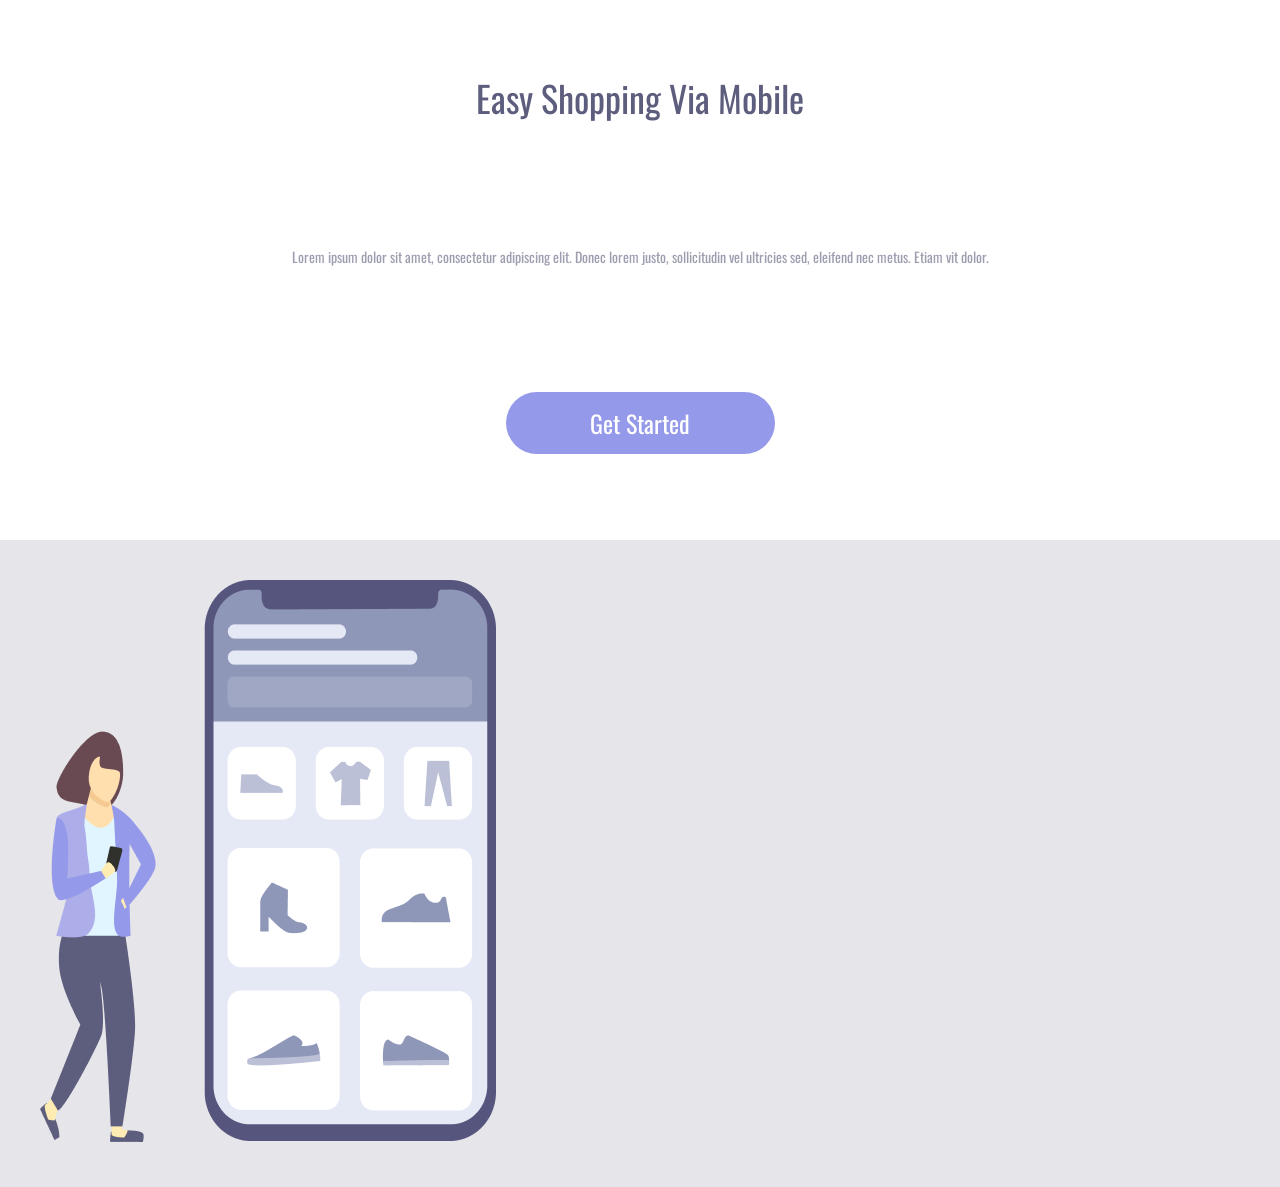
<file: index.html>
<!DOCTYPE html>
<html lang="pt-br">
<head>
    <meta charset="UTF-8">
    <meta name="viewport" content="width=device-width, initial-scale=1.0">
    <link rel="stylesheet" href="./style proj01.css">
    <link rel="preconnect" href="https://fonts.googleapis.com">
    <link rel="preconnect" href="https://fonts.gstatic.com" crossorigin>
    <link href="https://fonts.googleapis.com/css2?family=Oswald:wght@200..700&family=Poppins:ital,wght@0,100;0,200;0,300;0,400;0,500;0,600;0,700;0,800;0,900;1,100;1,200;1,300;1,400;1,500;1,600;1,700;1,800;1,900&display=swap" rel="stylesheet">
    <title>Easy Shopping</title>
</head>
<body>
    <div class="wrapper">
        <section class="left">
            <h1>Easy Shopping Via Mobile</h1>
            <p>Lorem ipsum dolor sit amet, consectetur  adipiscing elit. 
                Donec lorem justo, sollicitudin vel ultricies sed, 
                eleifend nec metus. Etiam vit dolor.</p>
            <button class="button-header">Get Started</button>
        </section>  
        <section class="right">
            <header>
                <a class="link-header">Home</a>
                <a class="link-header">Work</a>
                <a class="link-header">About</a>
                <a class="link-header">Contact</a>
            </header>
                <img src="./Illustration-3-3.png" alt="girl-cellphone">
        </section>
    </div>
</body>
</html>
</file>
<file: style proj01.css>
*{
    margin: 0;
    padding: 0;
    box-sizing: border-box;
    font-family: "Oswald", sans-serif;
    font-weight: 400;
    color: #5D5D7D;
}

.wrapper {
    height: 100vh;
    width: 100vw;
}

.left {
    display: inline-block;
    width: 60%;
    margin-top: 15%;
    padding-left: 136px;
}

.right {
    display: inline-block;
    background: rgb( 93,93,125,0.16);
    height: 100vh;
    width: 40%;
    position: absolute;
}

img {
    position: relative;
    top: 20%;
    right: 130px;
    width: 456px;
    height: 562px;
}


h1 {
    width: 368px;
    height: 160px;
    font-size: 70px;
    line-height: 80px;
    
}

p {
    width: 540px;
    height: 144px;
    font-size: 28px;
    opacity: 0.6;
    line-height: 48px;
    margin: 15px 0;
}

.button-header {
    width: 269px;
    height: 62px;
    background: #9499EA;
    border: none;
    border-radius: 35px;
    font-size: 24px;
    line-height: 36px;
    color: white;
    cursor: pointer;
}

button:hover {
    opacity: 0.8;
}

button:active {
    opacity: 0.4;
}

.link-header {
    width: 59px;
    height: 41px;
    font-size: 28px;
    margin-right: 41px;
    cursor: pointer;
}

a:nth-child(2) {
    opacity: 0.3;
}

a:hover {
    opacity: 0.3;
}

a:active {
    opacity: 0.2;
}

header {
    margin: 24px 0 0 57px;
}

@media screen and (max-width: 1330px){
    .left {
        width: 100%;
        height: 60%;
        padding: 0;
        margin: 0;
    }
    
    .right {
        display: block;
        height: auto;
        width: 100%;
        position: static;
        padding: 40px;
    }

    img {
        position: static;
        max-width: 90%;
    }

    header {
        display: none;
    }

    h1 {
        font-size: 36px;
        font-weight: 52px;
        width: auto;
        margin: 58px 50px 0 50px;
        text-align: center;
    }

    p {
        margin: 15px 40px;
        width: auto;
        text-align: center;
        font-size: 14px;
        font-weight: 24px;
     }

    button {
        margin: 0 auto;
        display: block;
    }
}

@media screen and (max-width: 330px) {
    .left {
        height: 70%;
    }
}
</file>
